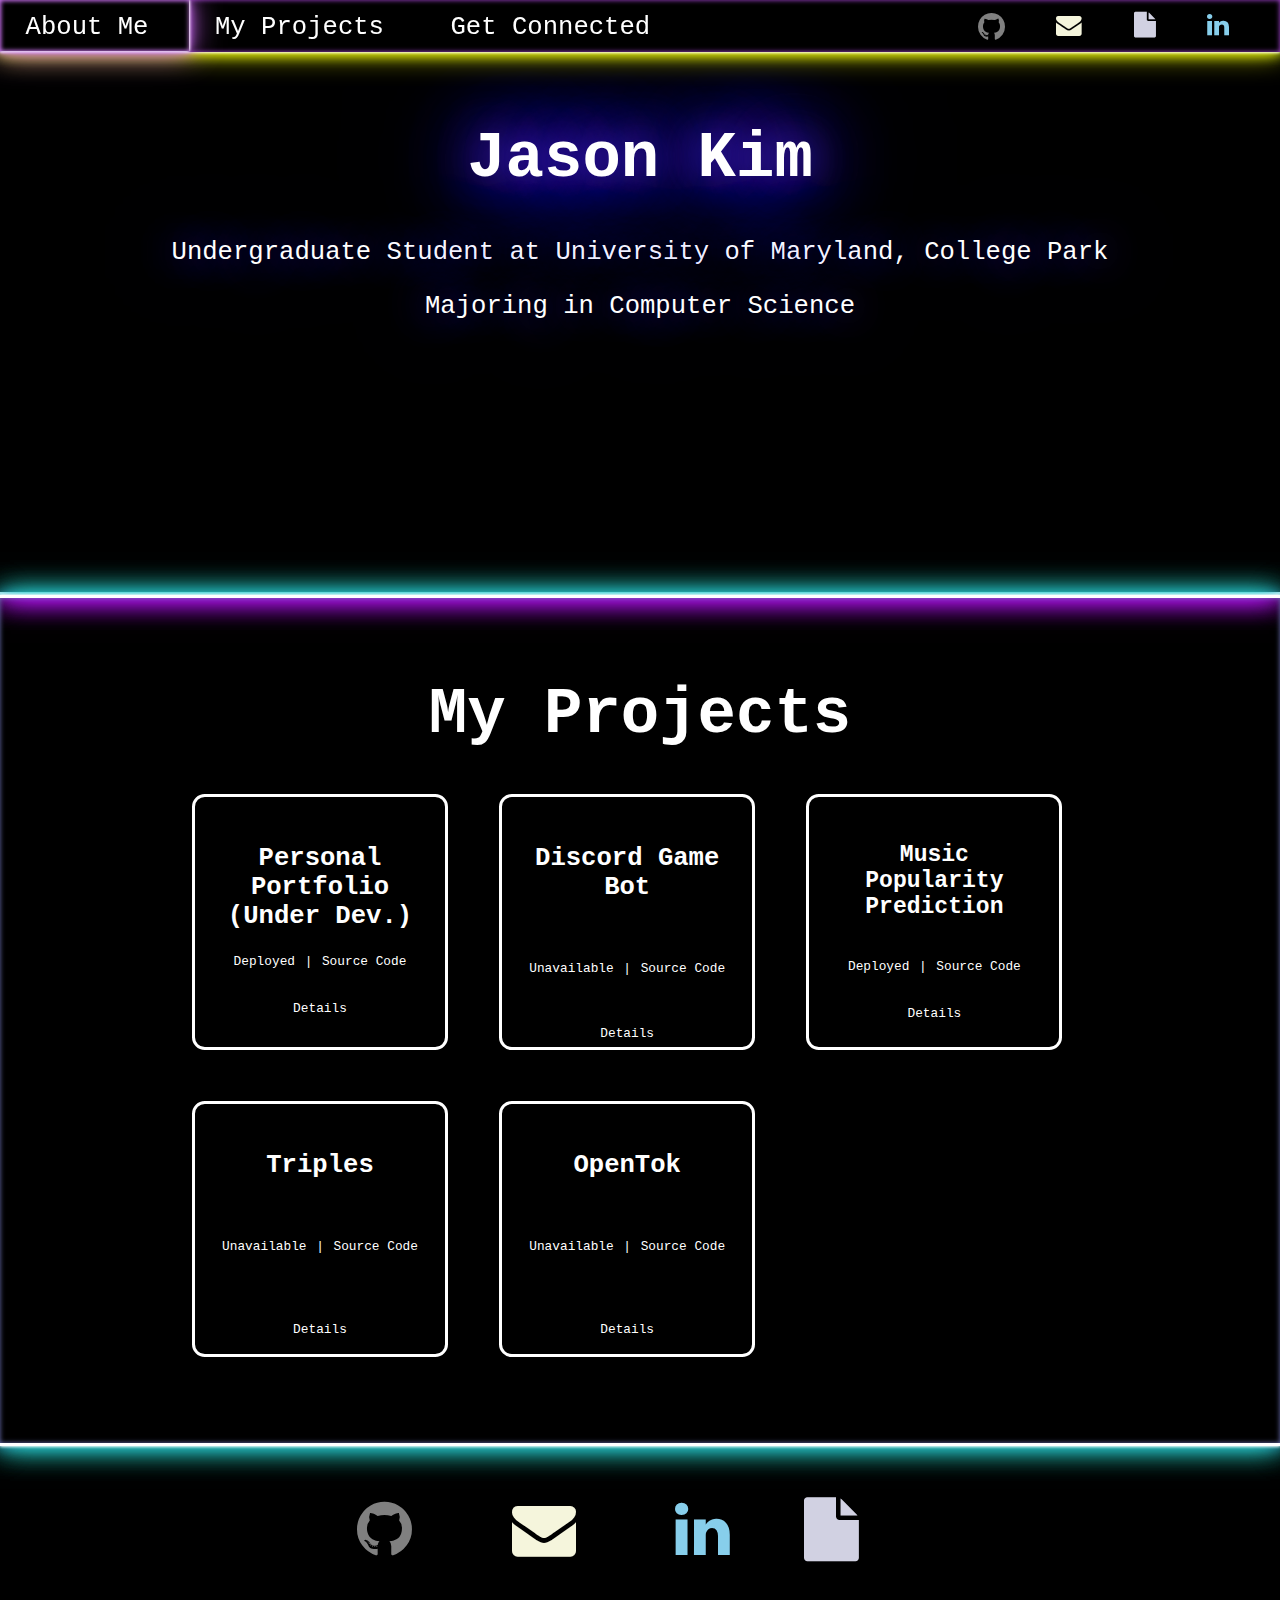
<file: index.html>
<!DOCTYPE HTML>
<html>
	<head>
		<title>Jason Kim </title>
		<meta charset="utf-8" />
		<meta name="viewport" content="width=device-width, initial-scale=1, user-scalable=no" />
		<link rel="stylesheet" href="style.css"/>
		<link rel="stylesheet" href="https://cdnjs.cloudflare.com/ajax/libs/font-awesome/4.7.0/css/font-awesome.min.css">
		<link href='https://fonts.googleapis.com/css?family=Abel' rel='stylesheet'>
	</head>
	<body>

		<!-- Wrapper-->
			<div id="wrapper">
				<!-- Navigation bar -->
				<div class="nav">
						<a href="#" id = home>
							<!--<i class="fa fa-home" id = "home" class="hover"></i>-->
							About Me
						</a>
						<a href="#project" id = "my-projects">
							<!--<i class="fa fa-folder" id = "my-projects"></i>-->
							My Projects
						</a>
						<a href="#contact" id = "contact-me">
							<!--<i class="fa fa-envelope" id = "contact-me"></i>--> 
							Get Connected
						</a>

						<a href="https://www.linkedin.com/in/jason-kim-a3a8901b5">
							<i class="fa fa-linkedin" id = "linkedin_nav"></i>
						</a>
						<a href="images/Resume30DEC2023.pdf"> 
							<i class="fa fa-file" id = "resume_nav"></i>
						</a>
						<a href='mailto:jjkim8256@gmail.com'>
							<i class="fa fa-envelope" id = "email_nav"></i>
						</a>
						<a href="https://github.com/jkim8256"> 
							<i class="fa fa-github" id = "github_nav"></i>
						</a>
				</div>

					<!-- about me-->
				<div id = neon>
					<div class = "about" id = "about">
							<h1 id = "h1">Jason Kim</h1>
							<p id="p">Undergraduate Student at University of Maryland, College Park</p>
							<p id="p">Majoring in Computer Science</p>
							<!-- will update this info later
							<details>
								<summary id = h2>Something about me</summary>
								<p id = h2>hehe</p>
							</details>
							<details>
								<summary id = h2>Something about me</summary>
								<p id = h2>hehe</p>
							</details>
						-->
						</div>
					</div>
						
				</div>
				
				<!-- my projects-->
				<div id = neon1>
					<div class ="project" id = "project">
						<h1 id="h1" >My Projects</h1>
						<div class = wrap>
							<div class = "box 1" id ="box-1">
								<h2 id = "p">
									Personal Portfolio
									(Under Dev.)
								</h2>
								<a href = "https://jkim8256.github.io/" id = h2>Deployed</a>
								<span id = "h2">|</span>
								<a href="https://github.com/jkim8256/jkim8256.github.io" id = "h2">Source Code</a>
								<br>
								<br>
								<p id = h2>Details</p>
							</div>

							<div class = "box 2" id = "box-2">
								<h2 id = "p">
									Discord Game Bot
								</h2>
								<Br><Br>
								<span id = h2>Unavailable</span>
								<span id = "h2">|</span>
								<a href="https://github.com/jkim8256/Discord-Liar-Game-Bot" id = "h2">Source Code</a>
								<br><br><br>
								<p id = h2>Details</p>
							</div>

							<div class = "box 3" id = "box-3">
								<h2 style="font-size: 1.8vw">
									Music Popularity Prediction
								</h2>
								<Br>
								<a href = "https://jkim8256.github.io/Music-Popularity-Prediction/" id = h2>Deployed</a>
								<span id = "h2">|</span>
								<a href="https://github.com/jkim8256/Music-Popularity-Prediction" id = "h2">Source Code</a>
								<br><br>
								<p id = h2>Details</p>
							</div>

							<div class = "box 4" id="box-4">
								<h2 id = "p">
									Triples
								</h2>
								<br><br>
								<span id = h2>Unavailable</span>
								<span id = "h2">|</span>
								<a href="https://gitfront.io/r/user-2657698/KM8JhaxnjySp/Triples/" id = "h2">Source Code</a>
								<br><br><br><br>
								<p id = h2>Details</p>
							</div>

							<div class = "box 5" id="box-5">
								<h2 id = "p">
									OpenTok
								</h2>
								<Br><br>
								<span id = h2>Unavailable</span>
								<span id = "h2">|</span>
								<a href="https://gitfront.io/r/user-2657698/4oxBLkJYNWve/OpenTok/" id = "h2">Source Code</a>
								<br><br><br><Br>
								<p id = h2>Details</p>
							</div>
						</div>
						

					</div>
				</div>
				
				<!-- contact me-->
					<div class = "contact" id = "contact">
						<a href="https://github.com/jkim8256"> 
							<i class="fa fa-github fa-4x" id = "github"></i>
						</a>
						<a href='mailto:jjkim8256@gmail.com'>
							<i class="fa fa-envelope fa-4x" id = "email"></i>
						</a>
						<a href="https://www.linkedin.com/in/jason-kim-a3a8901b5">
							<i class="fa fa-linkedin fa-4x" id = "linkedin"></i>
						</a>
						<a href="images/Resume30DEC2023.pdf"> 
							<i class="fa fa-file" id = "resume"></i>
						</a>
					</div>

			</div>
			<div id = background></div>
			<div id ="popup1">
				<div class="popupcontent">
					<div class='popupLeft'>
						<img src='images/portfolio.PNG' style='height:16.5vw; width: 29vw; margin-top:10%;'>
						<button onclick="window.open('https://jkim8256.github.io/', '_blank'); return false;" class="reroute" style="height:2vw; width: 8vw;">Deployed</button>
						<button onclick="window.open('https://github.com/jkim8256/jkim8256.github.io', '_blank'); return false;" class="reroute1" style="height:2vw; width: 8vw;">Source Code</button>
					</div>
					<div class='popupRight'>
						<div class='rectangle' style='transform:translate(-32.5vw,-1.5vh);'></div>
						<p style='font-size:2.5vw; text-align:center; margin-top:10;'>Personal Portfolio</p>
						<ul style='line-height:150%; font-size:1.1vw;'>
							<li>A personal website to introduce myself and personal software development projects. </li>
							<br>
							<li>Built and styled using HTML, CSS, and Javascript.</li>
							<br>
						</ul>
					</div>
				</div>
			</div>
			<div id ="popup2">
				<div class="popupcontent">
					<div class='popupLeft'>
						<img src='images/LGB - Copy.PNG' style='height:20vw; width: 27vw; margin-top:10%; margin-bottom: -6%;'>
						<button onclick="window.open('https://github.com/jkim8256/Discord-Liar-Game-Bot', '_blank'); return false;" class="reroute1" style="height:2vw; width: 8vw;">Source Code</button>
					</div>
					<div class='popupRight'>
						<div class='rectangle' style='transform:translate(-32.5vw,-1.5vh);'></div>
						<p style='font-size:2.5vw; text-align:center; margin-top:10;'>Discord Game Bot</p>
						<ul style='line-height:150%; font-size:1.1vw;'>
							<li>A discord bot that serves as NPC of a text based multiplayer game.</li>
							<br>
							<li>Built by applying foreign API: Discord's python API to Python.</li>
							<br>
						</ul>
					</div>
				</div>
			</div>
			<div id ="popup3">
				<div class="popupcontent">
					<div class='popupLeft'>
						<img src='images/MPP.PNG' style='height:20vw; width: 25vw; margin-top:5%; margin-bottom: -5%;'>
						<button onclick="window.open('https://jkim8256.github.io/Music-Popularity-Prediction/', '_blank'); return false;" class="reroute" style="height:2vw; width: 8vw;">Deployed</button>
						<button onclick="window.open('https://github.com/jkim8256/Music-Popularity-Prediction', '_blank'); return false;" class="reroute1" style="height:2vw; width: 8vw;">Source Code</button>
					</div>
					<div class='popupRight'>
						<div class='rectangle' style='transform:translate(-32.5vw,-1.5vh);'></div>
						<p style='font-size:2.5vw; text-align:center; margin-top:0;'>Music Popularity Prediction</p>
						<ul style='line-height:150%; font-size:1.1vw;'>
							<li>An analysis project that predicts the popularity of a spotify music given its numeric versions of features such as loudness and duration.</li>
							<br>
							<li>Analyzed and predicted the popularity using some basic machine learning algorithms including Random Forest and Decision Tree.</li>
							<br>
							<li>Built using Python, Numpy, Pandas.</li>
							<br>
						</ul>
					</div>
				</div>
			</div>
			<div id ="popup4">
				<div class="popupcontent">
					<div class='popupLeft'>
						<img src='images/triples.png' style='height:16.5vw; width: 29vw; margin-top:10%;'>
						<button onclick="window.open('https://gitfront.io/r/user-2657698/KM8JhaxnjySp/Triples/', '_blank'); return false;" class="reroute1" style="height:2vw; width: 8vw;">Source Code</button>
					</div>
					<div class='popupRight'>
						<div class='rectangle' style='transform:translate(-32.5vw,-1.5vh);'></div>
						<p style='font-size:2.5vw; text-align:center; margin-top:10;'>Triples</p>
						<ul style='line-height:150%; font-size:1.1vw;'>
							<li>An IOS game app that clones the functionalities and and gameplays of the app 2048.</li>
							<br>
							<li>Swipe/drag as well as local high score features are available.</li>
							<br>
							<li>Built with Swift and Xcode.</li>
							<br>
						</ul>
					</div>
				</div>
			</div>
			<div id ="popup5">
				<div class="popupcontent">
					<div class='popupLeft'>
						<img src='images/opentok.png' style='height:16.5vw; width: 29vw; margin-top:10%;'>
						<button onclick="window.open('https://gitfront.io/r/user-2657698/4oxBLkJYNWve/OpenTok/', '_blank'); return false;" class="reroute1" style="height:2vw; width: 8vw;">Source Code</button>
					</div>
					<div class='popupRight'>
						<div class='rectangle' style='transform:translate(-32.5vw,-1.5vh);'></div>
						<p style='font-size:2.5vw; text-align:center; margin-top:10;'>OpenTok</p>
						<ul style='line-height:150%; font-size:1.1vw;'>
							<li>An IOS app that clones the functionalities of Tik Tok.</li>
							<br>
							<Li>Features such as uploading video and "likes" are available.</Li>
							<br>
							<li>Built using Swift and Xcode.</li>
							<br>
						</ul>
					</div>
				</div>
			</div>
		
	</body>
	<script src=app.js></script>
</html>
</file>
<file: style.css>
html{ scroll-behavior: smooth; }

body {
    width: 100%;
    padding: 0;
    margin: 0;
    font-family: 'Abel';
    background-color: black; 
    color: white;  
    font-family: 'Oxygen Mono', monospace, Arial, Helvetica, sans-serif;
}

a {
    text-decoration: none !important;
    color: white;
  }

details > summary {
    list-style: none;
}

#h1 {
    font-size: 5vw;
}

#h2 {
    font-size: 1vw;
}
#p{
    font-size: 2vw;
}


/* navigation bar*/
.nav{
   background: black;
    width: 100%;
    height: 3.07vw;
    position: fixed;
    z-index: 1;
    text-align: left;
    font-size: 2vw;
    padding-top: 1vw;
    transition:.4s linear;
    border: solid white;
    border-width: 0.0vw 0px;
    box-shadow: 
            0 0 .2rem #fff,
            0 0 .2rem #fff,
            0 0 0.8rem #eff302,
            0 0 1.8rem #eff302,
            0 0 0.8rem #b5e72b,
            inset 0 0 0.3rem #b048e0; 
            
}

/* about me */
.about{
    color: white;
    background: black;
    padding-top: 6vw;
    width: 100%;
    height: 40vw;
    text-align: center;
    transition:.4s linear;
}

/*neon text and border for big sections*/
#neon{
    text-shadow:
      0 0 42px rgb(74, 40, 224),
      0 0 82px rgb(74, 40, 224),
      0 0 92px rgb(74, 40, 224),
      0 0 102px rgb(74, 40, 224),
      0 0 151px rgb(74, 40, 224);
    border:solid white;
    border-width: 0.3vw 0px;
    
    box-shadow: 
            0 0 .2rem #fff,
            0 0 .2rem #fff,
            0 0 1.8rem #bc13fe,
            0 0 1.8rem #bc13fe,
            0 0 2rem #bc13fe,
            inset 0 0 0.3rem #bc13fe; 
}

/*neon text and border for big sections*/
#neon1{
  border:solid white;
  border-width: 0.3vw 0px;
  
  box-shadow: 
          0 0 .2rem #fff,
          0 0 .2rem #fff,
          0 0 1.8rem rgb(40, 224, 209),
          0 0 1.8rem rgb(40, 224, 209),
          0 0 0.8rem rgb(37, 86, 190),
          inset 0 0 0.3rem rgb(108, 112, 179); 
}

/*about me section*/
#home{
    text-align: center;
    padding-right: 2vw;
    padding-left: 2vw;
    color: white;
    padding-top: 1vw;
    padding-bottom: 0.7vw;
}

#home:hover{
  box-shadow: 
  0 0 .2rem #fff,
  0 0 .2rem #fff,
  0 0 0.4rem #bb5de0,
  0 0 0.8rem #c162e7,
  0 0 2rem #c061e6,
  inset 0 0 0.3rem #c07bdb; 
  transition:.4s linear;
}

/*my projects section*/
#my-projects{
    text-align: center;
    padding-right: 2vw;
    padding-left: 2vw;
    color: white;
    padding-top: 1vw;
    padding-bottom: 0.7vw;
}

#my-projects:hover{
  box-shadow: 
        0 0 .2rem #fff,
        0 0 .2rem #fff,
        0 0 0.4rem #e6db40,
        0 0 0.8rem #be832b,
        0 0 2rem #996920,
        inset 0 0 0.3rem #d69913; 
    transition:.4s linear;
}

/*contact me/get connected section*/
#contact-me{
    text-align: center;
    padding-right: 2vw;
    padding-left: 2vw;
    color: white;
    padding-top: 1vw;
    padding-bottom: 0.7vw;
}

#contact-me:hover{
  box-shadow: 
  0 0 .2rem #fff,
  0 0 .2rem #fff,
  0 0 0.4rem rgb(40, 224, 209),
  0 0 0.8rem rgb(40, 224, 209),
  0 0 2rem rgb(37, 86, 190),
  inset 0 0 0.3rem rgb(62, 153, 123);
  transition:.4s linear;
}


/*logos*/
#github{
    text-align: center;
    padding-right: 5vw;
    color:gray;
    font-size: 5vw;
}

#github_nav{
    text-align: right;
    color: gray;
    float: right;
    margin-right: 4%;
    font-size: 2.5vw;
    margin-top: -0.17%;
}

#linkedin{
    text-align: center;
    padding-left: 5vw;
    padding-right: 5vw;
    color: skyblue;
    font-size: 5vw;
}

#linkedin_nav{
    text-align: right;
    color: skyblue;
    float: right;
    margin-right: 4%;
}

#email{
    text-align: center;
    padding-left: 2vw;
    padding-right: 2vw;
    color: beige;
    font-size: 5vw;
}

#email_nav{
    text-align: right;
    color: beige;
    float: right;
    margin-right: 4%;
}

#resume{
    text-align: center;
    padding-right: 5vw;
    color: rgb(209, 209, 226);
    font-size: 5vw;
}

#resume_nav{
    text-align: right;
    color: rgb(209, 209, 226);
    float: right;
    margin-right: 4%;
}

/* projects*/
.project{
    width: 100%;
    height: 60vw;
    text-align: center;
    padding-top: 3vw;
    padding-bottom: 3vw;   
    transition:.4s linear;
}

/* contact me*/
.contact{
    text-align: center;
    width: 100%;
    height: 10vw;
    padding-top: 4vw;
    transition: .4s linear;
}

#linkedin:hover, #github:hover, #email_nav:hover, #linkedin_nav:hover, #github_nav:hover, #resume:hover, #resume_nav:hover{
    transform: scale(1.25);
    transition: .4s ease-in-out;
}

#email:hover{
    transform: scale(1.4); 
    transition: .4s ease-in-out;
}

/*project boxes wrapper*/
.wrap{
    display: grid;
    grid-template-columns: 20vw 20vw 20vw;
    grid-template-rows: 20vw 20vw;
    grid-gap: 4vw;
    padding-left: 15%;
}
/*box for each project*/
.box{
    background-color: black;
    color: #fff;
    border-radius: 1vw;
    border:solid white;
    padding: 2vw;
}

.box:hover{
    transform: scale(1.15);
    transition: .2s ease-in-out; 
    box-shadow: 
        0 0 .2rem #fff,
        0 0 .2rem #fff,
         0 0 0.4rem rgb(200, 65, 218),
         0 0 0.8rem rgb(95, 40, 224),
         0 0 2rem rgb(37, 86, 190),
         inset 0 0 0.3rem rgb(79, 200, 221);
    animation: flicker 2s alternate;
    animation-fill-mode: forwards;

}

@keyframes flicker {
    
    0%, 18%, 22%, 25%, 53%, 57%, 100% {
  
        text-shadow:
        0 0 4px #fff,
        0 0 3px #fff,
        0 0 2px #fff,
        0 0 4px rgb(134, 57, 221),
        0 0 8px rgb(60, 75, 211),
        0 0 9px rgb(223, 107, 132),
        0 0 15px rgb(90, 102, 218),
        0 0 5px rgb(103, 55, 214);
    
    }
    
    20%, 24%, 55% {        
        text-shadow: none;
    }    
}

/*background upon popup*/
#background {
    display: none;
    position: fixed;
    top: 0;
    bottom: 0;
    background: rgba(0,0,0,0.7);
    width: 100%;
    height: 100%;
    opacity: 0.8;
    z-index: 100;
  }

  /*closing popup*/
.popupclose {
    color: black;
    font-size: 2vw;
    float: right;
    padding-top: 0.2vw;
    padding-right: 0.5vw;
    cursor: pointer;
  }

.popupcontent {
    padding: 10px;
  }

  #popup1, #popup2, #popup3, #popup4, #popup5{
    color: white;
    display: none;
    position: fixed;
    top: 50%;
    left: 50%;
    transform: translate(-50%, -50%);
    background: black;
    width: 60vw;
    height: 30vw;
    z-index: 200;
    box-shadow: 
        0 0 .2rem #fff,
        0 0 .2rem #fff,
         0 0 0.4rem rgb(200, 65, 218),
         0 0 0.8rem rgb(95, 40, 224),
         0 0 2rem rgb(37, 86, 190),
         inset 0 0 0.3rem rgb(79, 200, 221);
  }

/*left side of the popup*/
.popupLeft{
    float: left;
    height: 100%;
    width: 50%;
    text-align: center;
}

/*right side of the popup*/
.popupRight{
    float: left;
    height: 100%;
    width: 50%;
}

/*buttons for deployed and source code in popup screen*/
.reroute, .reroute1{
    background-color: black;
    margin-top: 4vw;
    color: #fff;
    font-size:1vw;
    box-shadow: 
    0 0 .2rem #fff,
    0 0 .2rem #fff,
     0 0 0.4rem rgb(200, 65, 218),
     0 0 0.8rem rgb(95, 40, 224),
     0 0 2rem rgb(37, 86, 190),
     inset 0 0 0.1rem rgb(79, 200, 221);
}

.reroute:hover{
    box-shadow: 
        0 0 .2rem #fff,
        0 0 .2rem #fff,
        0 0 0.4rem #e6db40,
        0 0 0.8rem #be832b,
        0 0 2rem #996920,
        inset 0 0 0.1rem #d69913; 
    animation: flicker 2s alternate-reverse;
    animation-fill-mode: forwards;
}

.reroute1:hover{
    box-shadow: 
        0 0 .2rem #fff,
        0 0 .2rem #fff,
        0 0 0.4rem rgb(40, 224, 209),
        0 0 0.8rem rgb(40, 224, 209),
        0 0 2rem rgb(37, 86, 190),
        inset 0 0 0.3rem rgb(62, 153, 123);
    animation: flicker 2s alternate-reverse;
    animation-fill-mode: forwards;
}
</file>
